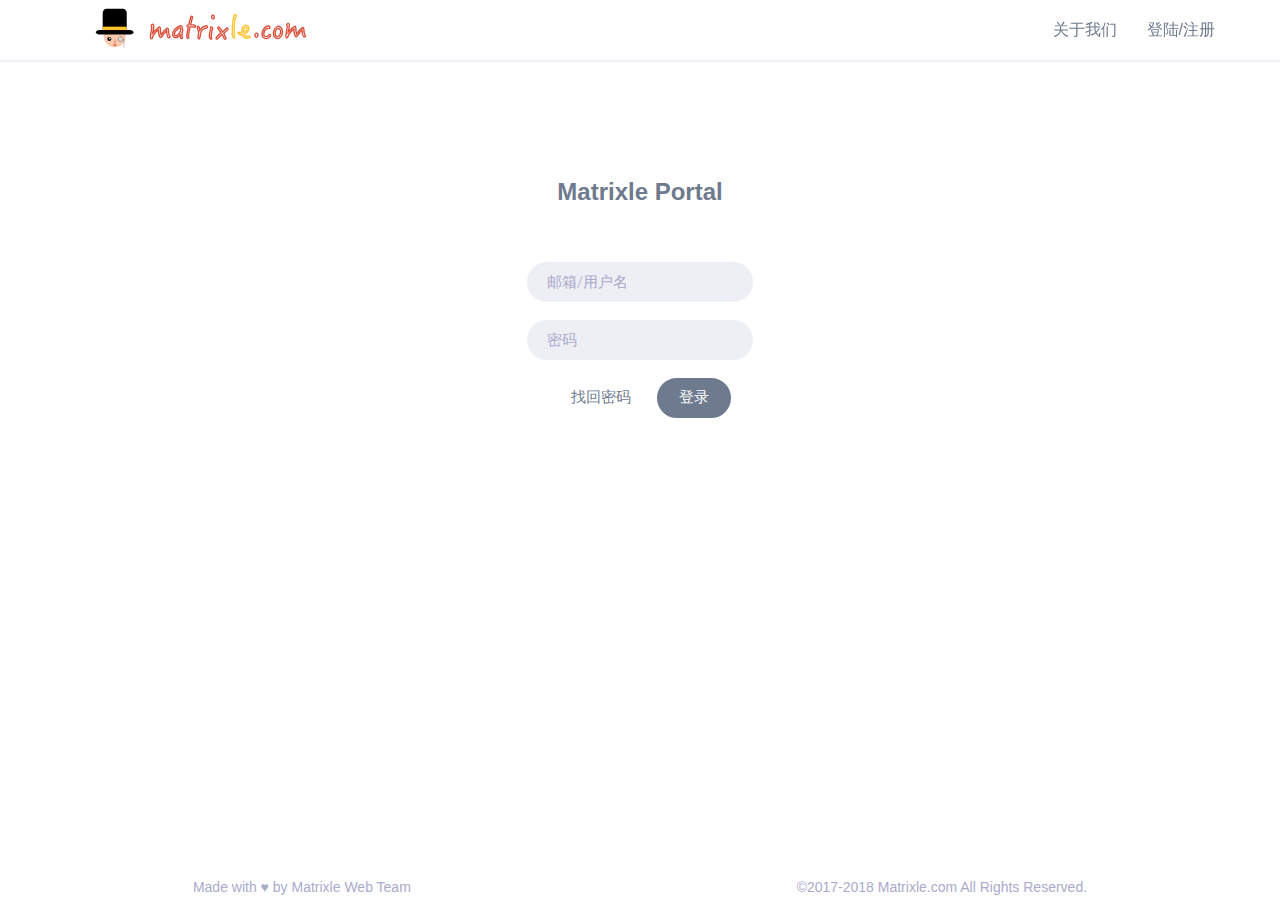
<file: login.html>
<!DOCTYPE html>
<html>

<head>
    <meta http-equiv="Content-Type" content="text/html; charset=utf-8" />
    <link rel="stylesheet" type="text/css" href="./css/main.css">
    <!--Let browser know website is optimized for mobile-->
    <meta name="viewport" content="width=device-width, initial-scale=1.0" />
    <script type="text/javascript" src="./js/jquery-3.2.1.min.js"></script>
    <script type="text/javascript" src="./js/login.js"></script>
    <style type="text/css">
    input[type=text] {
        color: #6e7a8e;
        font-family: Roboto;
        font-size: 15px;
        outline: none;
        height: 30px;
        background-color: #aaaacc33;
        border-width: 0px;
        border-radius: 40px;
        padding: 5px 20px 5px 20px;
    }

    input[type=text]::placeholder {
        color: #aaaacc;
    }

    input[type=password] {
        color: #6e7a8e;
        font-family: Roboto;
        font-size: 15px;
        outline: none;
        height: 40px;
        background-color: #aaaacc33;
        border-width: 0px;
        border-radius: 30px;
        padding: 0px 20px 0px 20px;
    }

    input[type=password]::placeholder {
        color: #aaaacc;
    }

    .nav {
        box-shadow: none;
        border-bottom: 2px #aaaacc33 solid;
    }
    </style>
</head>

<body>
    <nav class="nav">
        <ul class="logo ripple">
            <a href="index.html">
                <img src="./img/logo.svg" height="50px">
            </a>
        </ul>
        <ul class="menu">
            <li class="ripple"><a href="#">关于我们</a></li>
            <li class="ripple"><a href="#">登陆/注册</a></li>
        </ul>
        <ul class="menu-btn material-icon">menu</ul>
    </nav>
    <div class="column-container blue-black">
        <!--search boxes-->
        <!-- <div> -->
        <!-- <form> -->
        <br>
        <br>
        <h2>Matrixle Portal</h2>
        <br>
        <br>
        <input type="text" id="account" ng-model="globalSearch.School" placeholder="邮箱/用户名" />
        <br>
        <input type="password" id="password" ng-model="globalSearch.Major" placeholder="密码" />
        <br>
        <div>
            <button class="button" id="find-pswd-btn">找回密码</button>
            <button class="button-highlight" id="login-btn">登录</button>
        </div>
        <!-- </form> -->
        <!-- </div> -->
    </div>
    <div class="copyright copyright-light copyright-fix">
        <span>Made with <span style="color: #a7aec5;">♥</span> by Matrixle Web Team</span>
        <span>©2017-2018 Matrixle.com All Rights Reserved.</span>
    </div>
</body>
<script type="text/javascript" src="./js/jquery-3.2.1.min.js"></script>
</html>
</file>
<file: css/main.css>
/* Default accross all views */

@import "./container.css";
@import "./material.css";
@import "./nav.css";
@import "./parallax.css";
@import "./palette.css";
@import "./table.css";
@import "./widget.css";


@font-face {
    font-family: oswaldl;
    src: url('/fonts/Oswald-ExtraLight.ttf');
}


body {
    margin: 0px;
    font-family: sans-serif;
}

a:link,
a:visited {
    text-decoration: none;
}


p {}

figcaption {
    font-family: "Elephant";
    text-align: center;
    font-size: 11px;
    text-decoration-color: lightgrey;
    font-weight: lighter;
}






.center-items {
    display: flex;
    align-items: center;
}

.column {
    display: flex;
    flex-direction: column;
}

.row {
    display: flex;
    flex-direction: row;
}

.center-text {
    text-align: center;
}

.left-text {
    text-align: left;
}

.restaurantspage {
    flex-direction: column;
    margin: 0 auto;
    background: white;
}



.white-background {
    background: white;
}






.restaurantimage {
    display: flex;
    justify-content: center;
    width: 65%;
    margin: auto;
}





.home-content {
    display: flex;
    justify-content: center;
    align-content: center;
    flex-direction: column;
    align-items: center;
    background: white;
}

.home-picture {
    margin: 20px;
}

.txt-center {
    text-align: center;
}

.hide {
    display: none;
}

.clear {
    float: none;
    clear: both;
}

.hidden {
    display: none;
}





form {
    height: 100%;
    width: 100%;
    display: flex;
    align-content: space-around;
    align-items: center;
    flex-direction: column;
    font-size: 20px;
}

form.h1 {
    font-family: Roboto;
    font-weight: lighter;
}






.bkg-index {
    padding-top: 100px;
    padding-bottom: 100px;
    background-image: url("../img/theme-index.jpg");
}

.bkg-milky-way {
    color: white;
    background: linear-gradient(-45deg, #23D5AB, #23A6D5, #5663ab, #9357a0, #f54b60, #EE7752);
    background-size: 400% 400%;
    -webkit-animation: milky-way 40s steps(130) infinite;
    -moz-animation: milky-way 40s steps(130) infinite;
    animation: milky-way 40s steps(130) infinite;

    box-shadow: 0px 20px 20px -20px #00000099 inset;
}

@-webkit-keyframes milky-way {
    0% {
        background-position: 0% 50%
    }
    50% {
        background-position: 100% 50%
    }
    100% {
        background-position: 0% 50%
    }
}

@-moz-keyframes milky-way {
    0% {
        background-position: 0% 50%
    }
    50% {
        background-position: 100% 50%
    }
    100% {
        background-position: 0% 50%
    }
}

@keyframes milky-way {
    0% {
        background-position: 0% 50%
    }
    50% {
        background-position: 100% 50%
    }
    100% {
        background-position: 0% 50%
    }
}

.parallax-home button {
    height: 100px;
    width: 100px;
    font-size: 70px;
    margin-bottom: 30px;
    color: #ffffff;
    text-align: center;
    outline: none;

    background-color: transparent;
    border-width: 0px;
    border-radius: 100%;
    border-color: red;
    transition: all 0.5s;
}

.parallax-home button:hover {
    border-width: 100%;
    font-size: 70px;
    color: #ffffff;
    background-color: #ff0000;
    border-color: transparent;
}




.card {
    width: 75%;
}






/* Desktop styling */

@media only screen and (min-width: 800px) {
    .bkg-index {
        padding-top: 100px;
        padding-bottom: 70px;
    }
}













/* Tablet styling */

@media only screen and (max-width: 800px) {
    .bkg-index {
        padding-top: 50px;
        padding-bottom: 70px;
    }
}













/* Phone styling */

@media only screen and (max-width: 400px) {
    .bkg-index {
        padding-top: 50px;
        padding-bottom: 50px;
    }
}
</file>
